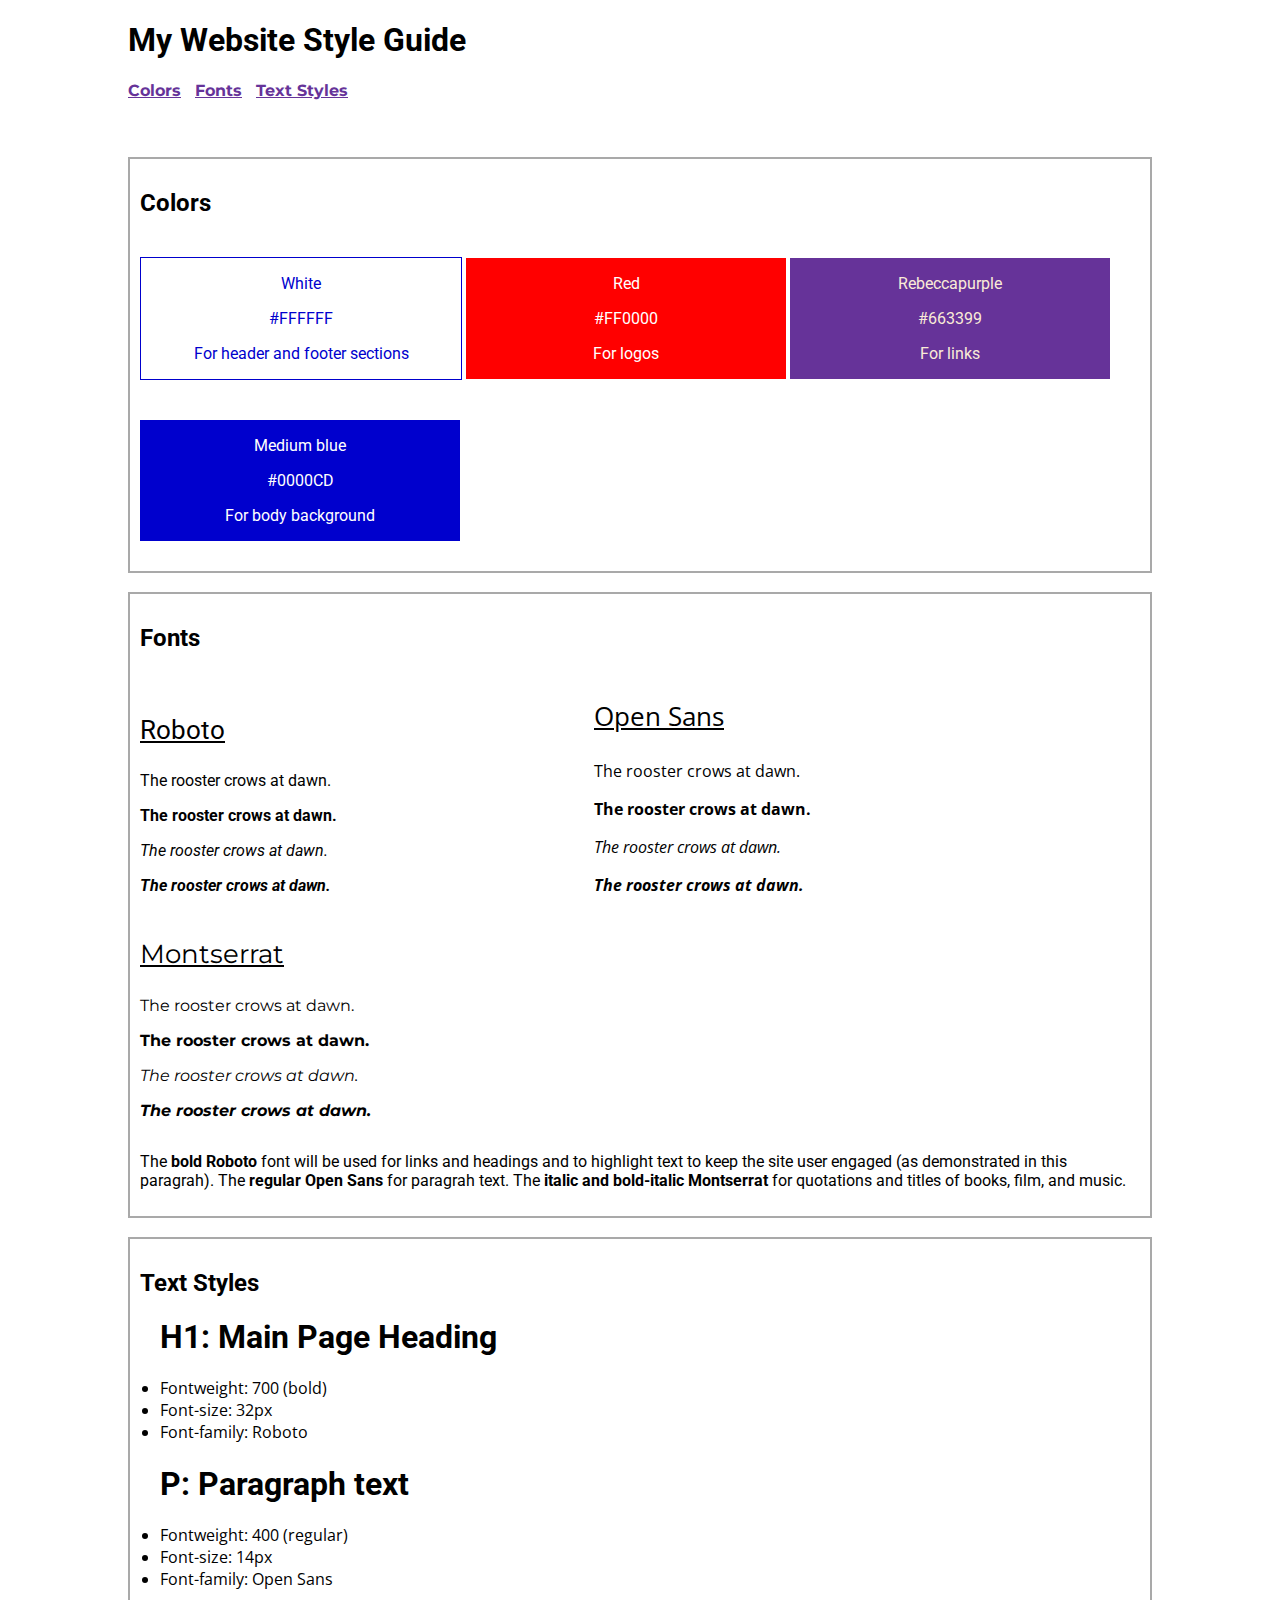
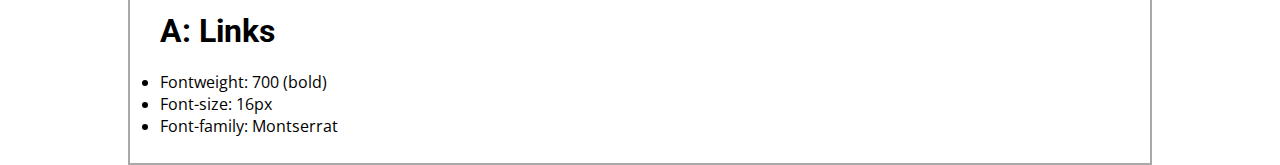
<file: index.html>
<!DOCTYPE html>
<html lang="en">
<head>
  <meta charset="UTF-8">
  <meta http-equiv="X-UA-Compatible" content="IE=edge">
  <meta name="viewport" content="width=device-width, initial-scale=1.0">
  <link rel="preconnect" href="https://fonts.googleapis.com">
  <link rel="preconnect" href="https://fonts.gstatic.com" crossorigin>
  <link href="https://fonts.googleapis.com/css2?family=Roboto:ital,wght@0,400;0,700;1,400;1,700&display=swap" rel="stylesheet">
  <link rel="preconnect" href="https://fonts.googleapis.com">
<link rel="preconnect" href="https://fonts.gstatic.com" crossorigin>
<link href="https://fonts.googleapis.com/css2?family=Open+Sans:ital,wght@0,400;0,700;1,400;1,700&display=swap" rel="stylesheet">
<link rel="preconnect" href="https://fonts.googleapis.com">
<link rel="preconnect" href="https://fonts.gstatic.com" crossorigin>
<link href="https://fonts.googleapis.com/css2?family=Montserrat:ital,wght@0,400;0,700;1,400;1,700&display=swap" rel="stylesheet">
<link rel= "stylesheet" type= "text/css" href="./styles.css">
  <title>My Website Style Guide</title>
</head>
<body>
  <header>
    <h1>My Website Style Guide</h1>
    <nav>
      <ul>
        <li><a href="#colors">Colors</a></li>
        <li><a href="#fonts">Fonts</a></li>
        <li><a href="#text-styles">Text Styles</a></li>
      </ul>
      </nav>
  </header><br><br>
  <div id="colors"></div><br>
  <div class="container">
    <h2>Colors</h2>
    <div class="color-container">
      <div class="color-panel white">
        <p>White</p>
        <p>#FFFFFF</p>
        <p>For header and footer sections</p>
      </div>
      <div class="color-panel red">
        <p>Red</p>
        <p>#FF0000</p>
        <p>For logos</p>
      </div>
      <div class="color-panel rebecca-purple">
        <p>Rebeccapurple</p>
        <p>#663399</p>
        <p>For links</p>
      </div>
      <div class="color-panel medium-blue">
        <p>Medium blue</p>
        <p>#0000CD</p>
        <p>For body background</p>
      </div>
    </div>
  </div>
  <div id="fonts"></div><br>
  <div class="container">
    <h2>Fonts</h2>
    <div class="font-container">
      <div class="font-panel">
        <p class="font-label Roboto">Roboto</p>
        <p class="regular Roboto">The rooster crows at dawn.</p>
        <p class="bold Roboto">The rooster crows at dawn.
        </p>
        <p class="italic Roboto">The rooster crows at dawn.</p>
        <p class="bold-italic Roboto">The rooster crows at dawn.</p>
      </div>
      <div class="font-panel">
        <p class="font-label Open-Sans">Open Sans</p>
        <p class="regular Open-Sans">The rooster crows at dawn.</p>
        <p class="bold Open-Sans">The rooster crows at dawn.</p>
        <p class="italic Open-Sans">The rooster crows at dawn.</p>
        <p class="bold-italic Open-Sans">The rooster crows at dawn.</p>
      </div>
      <div class="font-panel">
        <p class="font-label Montserrat">Montserrat</p>
        <p class="regular Montserrat">The rooster crows at dawn.</p>
        <p class="bold Montserrat">The rooster crows at dawn.</p>
        <p class="italic Montserrat">The rooster crows at dawn.</p>
        <p class="bold-italic Montserrat">The rooster crows at dawn.</p>
      </div>  
      <p>The <span class="bold">bold Roboto</span> font will be used for links and headings and to highlight text to keep the site user engaged (as demonstrated in this paragrah). The <span class="bold">regular Open Sans</span> for paragrah text. The <span class="bold">italic and bold-italic Montserrat</span> for quotations and titles of books, film, and music.</p>
    </div>
  </div>
  <div id="text-styles"></div><br>
  <div class="container">
    <h2>Text Styles</h2>
    <div class="text-container">
      <div class="text-panel">
        <h1>H1: Main Page Heading</h1>
        <ul>
          <li>Fontweight: 700 (bold)</li>
          <li>Font-size: 32px</li>
          <li>Font-family: Roboto</li>
        </ul>
      </div>
      <div class="text-panel">
        <h1>P: Paragraph text</h1>
        <ul>
          <li>Fontweight: 400 (regular)</li>
          <li>Font-size: 14px</li>
          <li>Font-family: Open Sans</li>
        </ul>
      </div>
      <div class="text-panel">
        <h1>A: Links</h1>
        <ul>
          <li>Fontweight: 700 (bold)</li>
          <li>Font-size: 16px</li>
          <li>Font-family: Montserrat</li>
        </ul>
      </div>
    </div>
  </div>
</body>
</html>
</file>
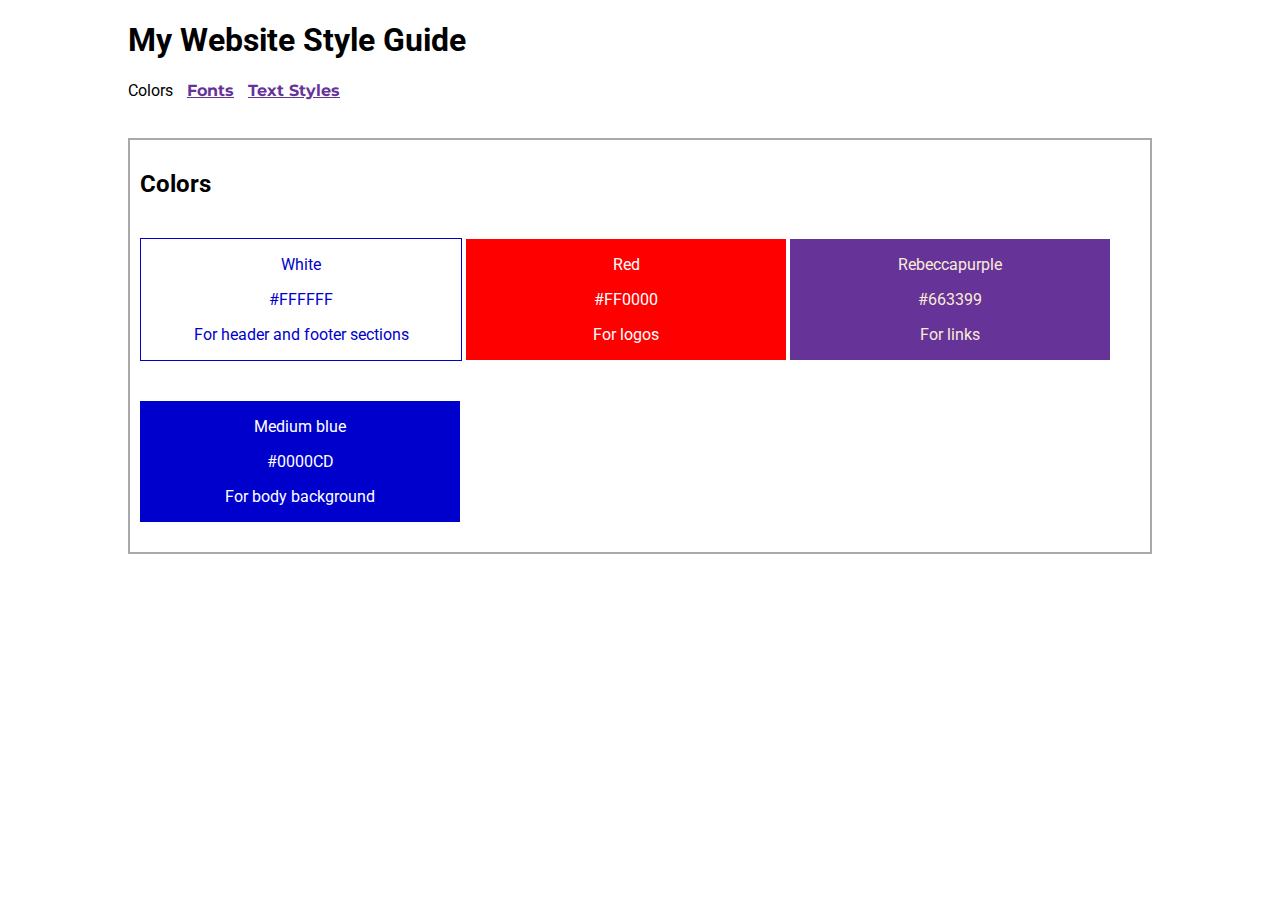
<file: colors.html>
<!DOCTYPE html>
<html lang="en">
<head>
  <meta charset="UTF-8">
  <meta http-equiv="X-UA-Compatible" content="IE=edge">
  <meta name="viewport" content="width=device-width, initial-scale=1.0">
  <link rel="preconnect" href="https://fonts.googleapis.com">
  <link rel="preconnect" href="https://fonts.gstatic.com" crossorigin>
  <link href="https://fonts.googleapis.com/css2?family=Roboto:ital,wght@0,400;0,700;1,400;1,700&display=swap" rel="stylesheet">
  <link rel="preconnect" href="https://fonts.googleapis.com">
<link rel="preconnect" href="https://fonts.gstatic.com" crossorigin>
<link href="https://fonts.googleapis.com/css2?family=Open+Sans:ital,wght@0,400;0,700;1,400;1,700&display=swap" rel="stylesheet">
<link rel="preconnect" href="https://fonts.googleapis.com">
<link rel="preconnect" href="https://fonts.gstatic.com" crossorigin>
<link href="https://fonts.googleapis.com/css2?family=Montserrat:ital,wght@0,400;0,700;1,400;1,700&display=swap" rel="stylesheet">
<link rel= "stylesheet" type= "text/css" href="./styles.css">
  <title>My Website Style Guide</title>
</head>
<body>
  <header>
    <h1>My Website Style Guide</h1>
    <nav>
      <ul>
        <li>Colors</li>
        <li><a href="fonts.html">Fonts</a></li>
        <li><a href="text-styles.html">Text Styles</a></li>
      </ul>
      </nav>
  </header><br><br>
  <div class="container">
    <h2>Colors</h2>
    <div class="color-container">
      <div class="color-panel white">
        <p>White</p>
        <p>#FFFFFF</p>
        <p>For header and footer sections</p>
      </div>
      <div class="color-panel red">
        <p>Red</p>
        <p>#FF0000</p>
        <p>For logos</p>
      </div>
      <div class="color-panel rebecca-purple">
        <p>Rebeccapurple</p>
        <p>#663399</p>
        <p>For links</p>
      </div>
      <div class="color-panel medium-blue">
        <p>Medium blue</p>
        <p>#0000CD</p>
        <p>For body background</p>
      </div>
    </div>
  </div>
</body>
</html>
</file>
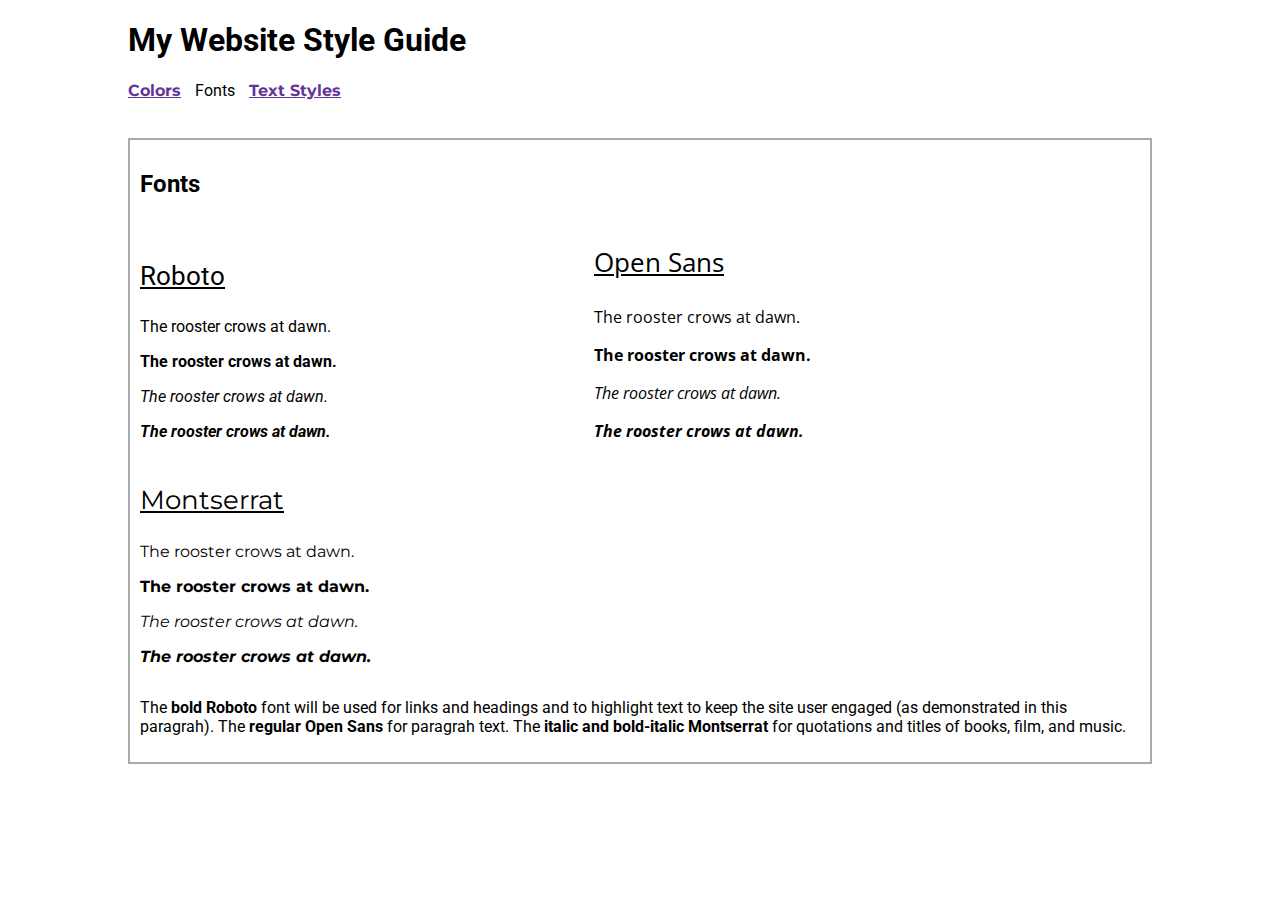
<file: fonts.html>
<!DOCTYPE html>
<html lang="en">
<head>
  <meta charset="UTF-8">
  <meta http-equiv="X-UA-Compatible" content="IE=edge">
  <meta name="viewport" content="width=device-width, initial-scale=1.0">
  <link rel="preconnect" href="https://fonts.googleapis.com">
  <link rel="preconnect" href="https://fonts.gstatic.com" crossorigin>
  <link href="https://fonts.googleapis.com/css2?family=Roboto:ital,wght@0,400;0,700;1,400;1,700&display=swap" rel="stylesheet">
  <link rel="preconnect" href="https://fonts.googleapis.com">
<link rel="preconnect" href="https://fonts.gstatic.com" crossorigin>
<link href="https://fonts.googleapis.com/css2?family=Open+Sans:ital,wght@0,400;0,700;1,400;1,700&display=swap" rel="stylesheet">
<link rel="preconnect" href="https://fonts.googleapis.com">
<link rel="preconnect" href="https://fonts.gstatic.com" crossorigin>
<link href="https://fonts.googleapis.com/css2?family=Montserrat:ital,wght@0,400;0,700;1,400;1,700&display=swap" rel="stylesheet">
<link rel= "stylesheet" type= "text/css" href="./styles.css">
  <title>My Website Style Guide</title>
</head>
<body>
  <header>
    <h1>My Website Style Guide</h1>
    <nav>
      <ul>
        <li><a href="colors.html">Colors</a></li>
        <li>Fonts</li>
        <li><a href="text-styles.html">Text Styles</a></li>
      </ul>
      </nav>
  </header><br><br>
  <div class="container">
    <h2>Fonts</h2>
    <div class="font-container">
      <div class="font-panel">
        <p class="font-label Roboto">Roboto</p>
        <p class="regular Roboto">The rooster crows at dawn.</p>
        <p class="bold Roboto">The rooster crows at dawn.
        </p>
        <p class="italic Roboto">The rooster crows at dawn.</p>
        <p class="bold-italic Roboto">The rooster crows at dawn.</p>
      </div>
      <div class="font-panel">
        <p class="font-label Open-Sans">Open Sans</p>
        <p class="regular Open-Sans">The rooster crows at dawn.</p>
        <p class="bold Open-Sans">The rooster crows at dawn.</p>
        <p class="italic Open-Sans">The rooster crows at dawn.</p>
        <p class="bold-italic Open-Sans">The rooster crows at dawn.</p>
      </div>
      <div class="font-panel">
        <p class="font-label Montserrat">Montserrat</p>
        <p class="regular Montserrat">The rooster crows at dawn.</p>
        <p class="bold Montserrat">The rooster crows at dawn.</p>
        <p class="italic Montserrat">The rooster crows at dawn.</p>
        <p class="bold-italic Montserrat">The rooster crows at dawn.</p>
      </div>  
      <p>The <span class="bold">bold Roboto</span> font will be used for links and headings and to highlight text to keep the site user engaged (as demonstrated in this paragrah). The <span class="bold">regular Open Sans</span> for paragrah text. The <span class="bold">italic and bold-italic Montserrat</span> for quotations and titles of books, film, and music.</p>
    </div>
  </div>
</body>
</html>
</file>
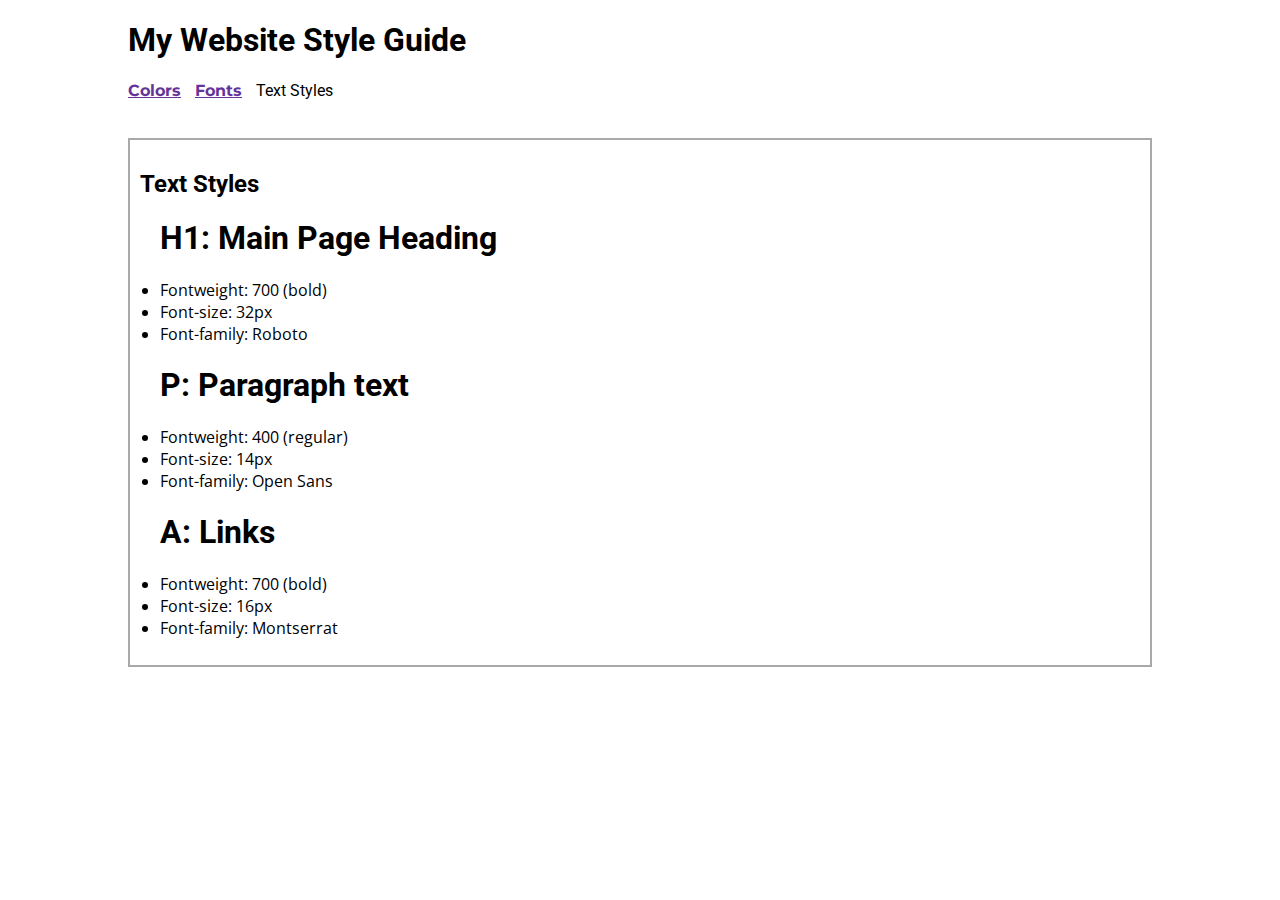
<file: text-styles.html>
<!DOCTYPE html>
<html lang="en">
<head>
  <meta charset="UTF-8">
  <meta http-equiv="X-UA-Compatible" content="IE=edge">
  <meta name="viewport" content="width=device-width, initial-scale=1.0">
  <link rel="preconnect" href="https://fonts.googleapis.com">
  <link rel="preconnect" href="https://fonts.gstatic.com" crossorigin>
  <link href="https://fonts.googleapis.com/css2?family=Roboto:ital,wght@0,400;0,700;1,400;1,700&display=swap" rel="stylesheet">
  <link rel="preconnect" href="https://fonts.googleapis.com">
<link rel="preconnect" href="https://fonts.gstatic.com" crossorigin>
<link href="https://fonts.googleapis.com/css2?family=Open+Sans:ital,wght@0,400;0,700;1,400;1,700&display=swap" rel="stylesheet">
<link rel="preconnect" href="https://fonts.googleapis.com">
<link rel="preconnect" href="https://fonts.gstatic.com" crossorigin>
<link href="https://fonts.googleapis.com/css2?family=Montserrat:ital,wght@0,400;0,700;1,400;1,700&display=swap" rel="stylesheet">
<link rel= "stylesheet" type= "text/css" href="./styles.css">
  <title>My Website Style Guide</title>
</head>
<body>
  <header>
    <h1>My Website Style Guide</h1>
    <nav>
      <ul>
        <li><a href="colors.html">Colors</a></li>
        <li><a href="fonts.html">Fonts</a></li>
        <li>Text Styles</li>
      </ul>
      </nav>
  </header><br><br>
  <div class="container">
    <h2>Text Styles</h2>
    <div class="text-container">
      <div class="text-panel">
        <h1>H1: Main Page Heading</h1>
        <ul>
          <li>Fontweight: 700 (bold)</li>
          <li>Font-size: 32px</li>
          <li>Font-family: Roboto</li>
        </ul>
      </div>
      <div class="text-panel">
        <h1>P: Paragraph text</h1>
        <ul>
          <li>Fontweight: 400 (regular)</li>
          <li>Font-size: 14px</li>
          <li>Font-family: Open Sans</li>
        </ul>
      </div>
      <div class="text-panel">
        <h1>A: Links</h1>
        <ul>
          <li>Fontweight: 700 (bold)</li>
          <li>Font-size: 16px</li>
          <li>Font-family: Montserrat</li>
        </ul>
      </div>
    </div>
  </div>
</body>
</html>
</file>
<file: styles.css>
body {
  font-family: 'Roboto', sans-serif;
  margin: 0 10%;
}

header {
  background-color: white;
  position: fixed;
  width: 100%;
  z-index: 1;
}

h1 {
  font-weight: 700;
  font-size: 2em;
  text-align: left;
}

ul {
  position: relative;
  right: 40px; 
}

nav li {
  display: inline-block;
  padding: 0 10px 0 0;
}

a {
  color:rebeccapurple;
  text-decoration: underline;
  font-weight: bold;
  font-family: 'Montserrat', sans-serif;
  cursor: pointer;
}

a:hover {
  color:cadetblue;
  text-decoration: none;
}

a:active {
  color: red;
  transition: color .5s;
}

a:visited {
  color:green;
}

.container {
  border: 2px solid darkgray;
  padding: 10px;
  margin: 0px auto;
  position: relative;
  top: 100px;  
}

.color-container {
  width: 100%;
}

.color-panel {
  display: inline-block;
  width: 32%;
  text-align: center;
  margin: 20px auto;
  min-height: 100px;
}

.white {
  background-color: white;
  color: mediumblue;
  border: 1px solid;
}

.red {
  background-color: red;
  color: white;
}

.rebecca-purple {
  background-color: rebeccapurple;
  color:antiquewhite;
}

.medium-blue {
  background-color: mediumblue;
  color: white;
}

.font-panel {
  width: 45%;
  display: inline-block;
}

.font-label {
  font-size: 26px;
  text-decoration: underline;
}

.Roboto {
  font-family: 'Roboto', sans-serif;
}

.regular {
  font-style: normal;
}

.bold {
  font-weight: bold;
}

.italic {
  font-style: italic;
}

.bold-italic {
  font-style: italic;
  font-weight: 700;
}

.Open-Sans {
  font-family: 'Open Sans', sans-serif;
}

.Montserrat {
  font-family: 'Montserrat', sans-serif;
}

.text-panel {
  font-weight: 400;
  font-size: 1em;
  font-family: 'Open Sans', sans-serif;
  padding: 0 20px; 
}

.text-panel h1 {
  font-weight: 700;
  font-size: 2em;
  font-family: 'Roboto', sans-serif;
  padding: 0px;
}
</file>
